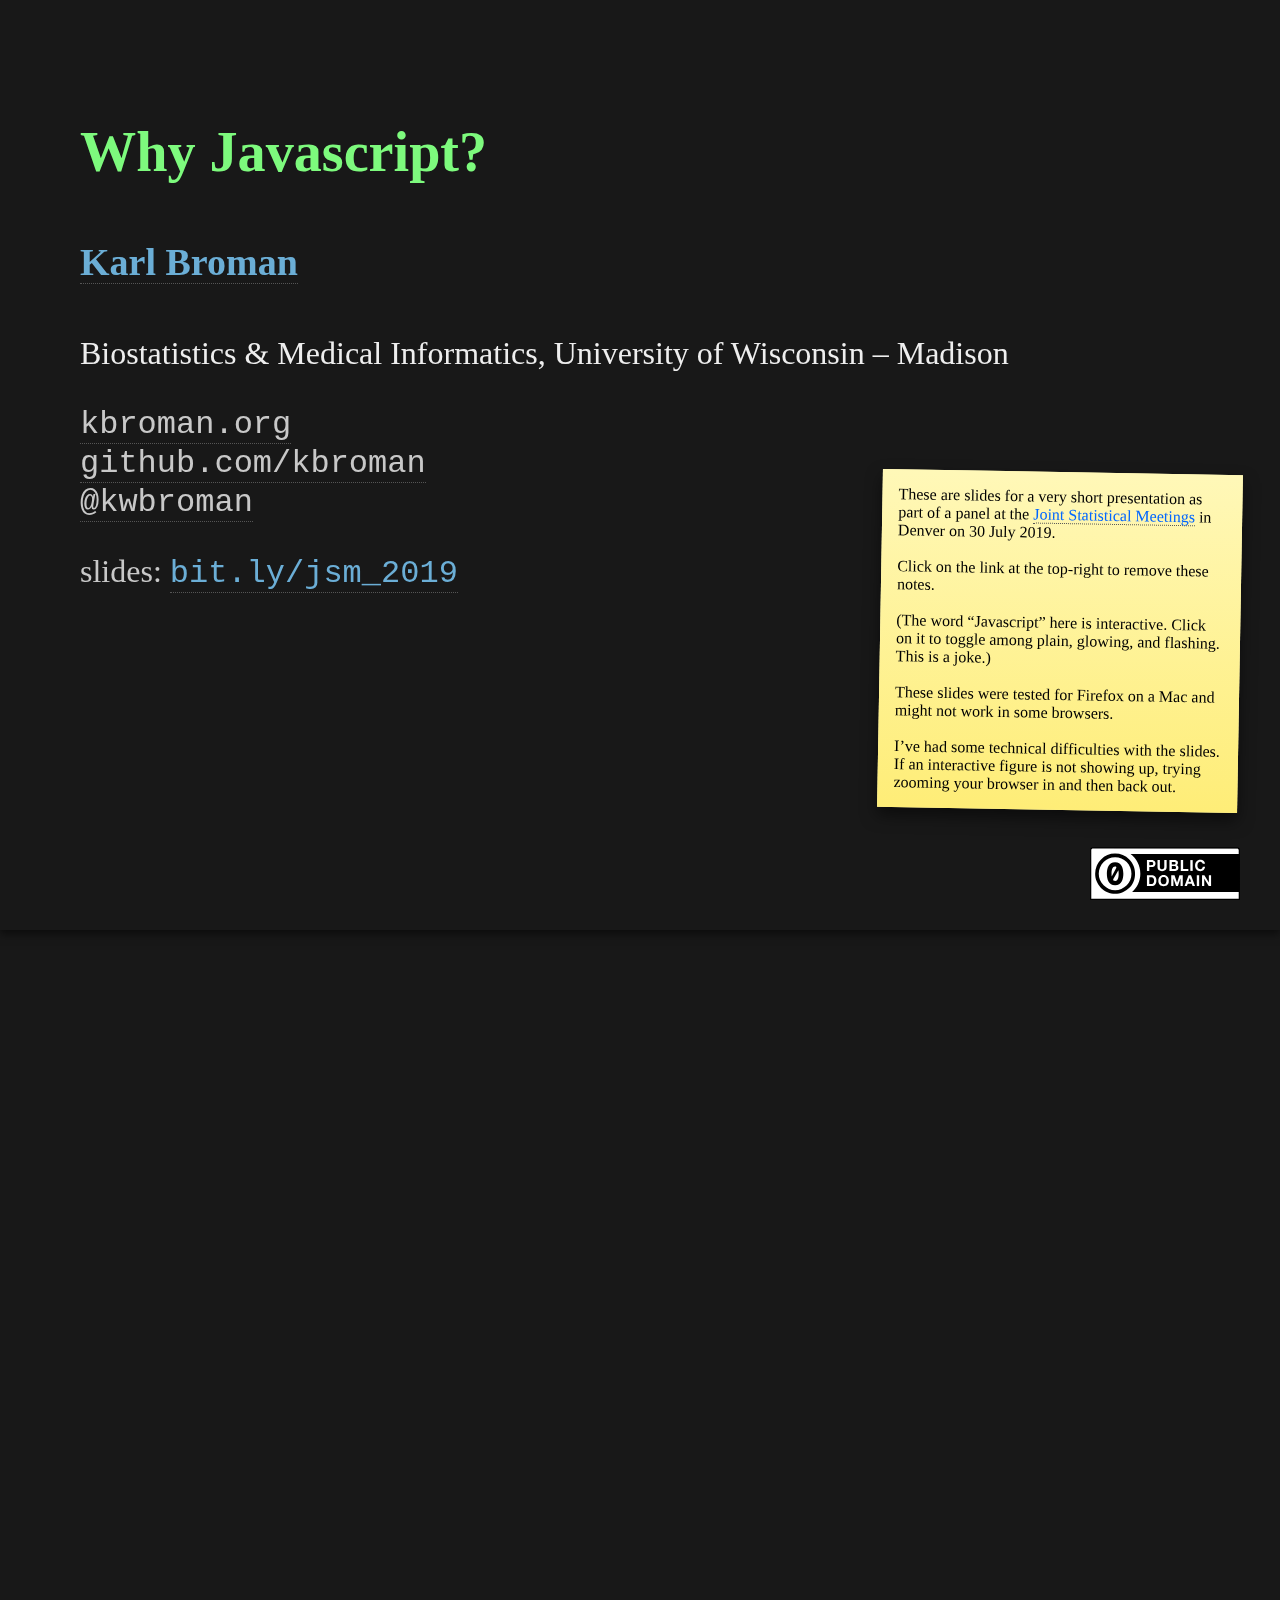
<file: index.html>
<!DOCTYPE html>
<html>
<head>
<meta charset="utf-8">
<meta name="apple-mobile-web-app-capable" content="yes">

<style>
@import url(CSS/stack.css);
@import url(CSS/d3-tip.css);
@import url(CSS/figures.css);
@import url(CSS/kbroman_talk.css);
@import url(CSS/corr_w_scatter.css);
@import url(CSS/panelutil.css);
</style>



<title>Why Javascript?</title>
</head>
<body class="overview">



<section class="titlepage" id="titlepage">
<h3 style="margin-top:-10px;" class="highlight">
Why <span id="flash" class="highlight">Javascript</span>?</h3>

<h4><a href="http://kbroman.org">Karl Broman</a></h4>
<p class="nopadding">Biostatistics &amp; Medical Informatics, University of Wisconsin
&ndash; Madison</p>

<p class="nopadding"><code>
<a href="https://kbroman.org" class="gray">kbroman.org</a><br/>
<a href="https://github.com/kbroman" class="gray">github.com/kbroman</a><br/>
<a href="https://twitter.com/kwbroman" class="gray">@kwbroman</a>
</code></p>

<p class="nopadding"><span class="gray">slides:</span> <code><a href="https://www.biostat.wisc.edu/~kbroman/presentations/JSM2019">bit.ly/jsm_2019</a></code></p>

<img style="position:fixed;bottom: 30px; right:40px; z-index: -1;" width="150px" src="Figs/cc-zero.svg" />



<aside>
These are slides for a very short presentation as part of a
panel at the <a href="">Joint Statistical Meetings</a> in Denver
on 30 July 2019.
<br/><br/>

Click on the link at the top-right to remove these
notes.<br/><br/>

(The word &ldquo;Javascript&rdquo; here is interactive. Click on it
to toggle among plain, glowing, and flashing. This is a joke.)<br/><br/>

These slides were tested for Firefox on a Mac and might not work
in some browsers.<br/><br/>

I&rsquo;ve had some technical difficulties with the slides. If an
interactive figure is not showing up, trying zooming your browser in
and then back out.
</aside>

</section>




<section nopadding id="D3">
<h3><a href="http://d3js.org">It's fun!</a></h3>

<div id="collision" style="position:fixed;top:-10px;left:-50px;width:1280px;height:960px;">
</div>

<div style="position:fixed;bottom:10px;left:10px;">
<code style="font-size:28px;"><a href="http://mbostock.github.io/d3/talk/20111018/collision.html">http://mbostock.github.io/d3/talk/20111018/collision.html</a></code></div>

<aside>
I&rsquo;m using <a href="http://d3js.org">D3</a>, a javascript
library for data visualization.  (D3 stands for &ldquo;data-driven
documents.&rdquo;)<br/><br/>

This is one of the images that convinced me that I wanted to learn D3.
There are lots of additional examples at the <a
href="https://github.com/mbostock/d3/wiki/Gallery">D3
gallery</a>.<br/><br/>

There&rsquo;s a ton to learn, and it&rsquo;s rather forbidding (and much of it is
dull).<br/><br/>

My most common mistake is to forget to include <code>.enter()</code>.
No error is given, but nothing shows up in the plot.
</aside>
<p class="pg">2</p></section>





<section id="corr_w_scatter">

<h3>high-dimensional data</h3>

<div id="corr_w_scatter" style="margin-left:-50px;"></div>


<aside>
Why interactivity? My primary interest is in the display of an overall
summary of high-dimensional data, but with access to the underlying
details.<br/><br/>

Heatmaps of things like correlation matrices can be quite useful, but
they are often hard to read.  It&rsquo;s nice to be able to read off the
values by hovering.<br/><br/>

Even better: to be able to click on a pixel and view the corresponding
scatterplot.<br/><br/>

This is a set of genes whose expression values are associated with
genotype at a common locus. In the scatterplots, the points are colored
by genotype at that locus.
</aside>

<p class="codelink">
<a href="Coffee/corr_w_scatter.coffee" class="gray">code</a> |
<a href="Data/corr_w_scatter.json" class="gray">data</a></p>
<p class="pg">3</p></section>





<section id="scatterplot">
<h3>exploratory data analysis</h3>
<div id="scatterplot" class="chart"></div>

<aside>Outliers can be easily identified, with the right interactive
plot.  In R, you can use <code>identify()</code>, but who remembers
how to do it?  Usually, I&rsquo;ll say, "Hmm...I want to figure out which point has
weight 1 &gt; 30 and weight 2 &lt; 25."</aside>

<p class="pg">4</p></section>




<section id="lod_and_effect">
<h3>people are busy</h3>

<div id="lod_and_effect" class="fig"></div>

<aside>
We know we should not rely solely on summary statistics (like the LOD
score), but if it takes an extra step to plot the underlying details,
we tend not to do it, or at least not so much as we should.<br/><br/>

I&rsquo;ve come to the conclusion that <em>every</em> graph could be
improved with interactivity. You at least want tooltips.<br/><br/>

The curves at the top are the same LOD curves we saw before. The LOD
score is a measure of association between genotype and phenotype.<br/><br/>

Click on a chromosome in the top panel to see a detailed view in the
lower-left panel.  Click on a marker in the lower-left panel to see
effect estimates and raw data on the right.  Hover over things on the
right to get some further information.
</aside>

<p class="codelink">
<a href="Coffee/lod_and_effect.coffee" class="gray">code</a> |
<a href="Data/insulinlod.json" class="gray">data</a></p>

<p class="pg">5</p></section>




<section id="lod_over_time">

<h3>reports to collaborators</h3>

<div id="lod_alltimes_fig" style="font-size:20px;margin-left:-50px;"></div>

<aside>
I write a lot of reports to collaborators, describing my analysis
results and conclusions.
It&rsquo;s hard to anticipate all possible questions that a collaborator
might have. (&ldquo;What gene is that?&rdquo;) And you can only show
so many pictures. <br/><br/>

Including interactive graphs in a report allows my collaborators to
answer a lot of their own questions on their own and to more fully
explore their own data.
And a single interactive graph can take the place of thousands of
static ones.<br/><br/>

Here we consider a phenotype measured over time, and perform QTL
analysis with each time point individually, to seek genetic loci that
affect the response.<br/><br/>

The top-left plot is a &ldquo;heat map&rdquo; of the LOD scores
for each time point at each genomic position.  LOD scores are also
colored to indicate the sign of the QTL effect, with red indicating
that BB lines have larger phenotype values and blue indicating that AA lines
have larger phenotype values.  We consider only those (position, time)
pairs with LOD > 1.<br/><br/>

When you hover over a point in the top-left plot, the LOD curves for the
corresponding time are shown below, and the phenotype averages and
estimated QTL effect (across time) for the corresponding genomic
position are shown to the right.<br/><br/>

Click on a point to show pointwise confidence bands on the QTL
effect (&plusmn; 2 SE).  (We require a mouse click, as otherwise the graph
was painfully slow to refresh.)
</aside>


<p class="codelink">
<a href="Coffee/lod_alltimes.coffee" class="gray">code</a> |
<a href="Data/all_lod.json" class="gray">data</a></p>


<p class="pg">6</p></section>



<section id="permutation">

<h3>teaching</h3>

<div id="lod_onetime_random_fig" style="margin-left:-30px;"></div>

<p class="codelink">
<a href="Coffee/lod_onetime_random.coffee" class="gray">code</a> |
<a href="Data/onetime_random.json" class="gray">data</a></p>



<aside>
Interactive graphs are incredibly valuable educational tools.<br/><br/>

You can only show so many static graphs, and it can be a big step to get
students to make more, on their own.<br/><br/>

Interactive graphs can be a big help to build students&rsquo; intution
and understanding, both as a demonstration, and as a tool that they
can play with.<br/><br/>

This is an illustration of permutation test: Click the green button to shuffle
the phenotypes and re-draw the LOD curves.
</aside>

<p class="pg">7</p></section>











<section>
<h3>Summary</h3>

<ul class="tight">
  <li>Javascript is fun!</li>
  <li>High-dimensional data</li>
  <li>Eases exploratory data analysis</li>
  <li>Encourages exploration</li>
  <li>Simplifies reports</li>
  <li>Helps teach concepts</li>
</ul>

<aside>
It&rsquo;s always good to have a summary slide with your key points.
</aside>


<div style="position:fixed;bottom:50px;left:50px;">
<code style="font-size:28px; color:gray;">Slides: <a href="https://bit.ly/jsm_2019">bit.ly/jsm_2019</a></code></div>

<p class="pg">8</p></section>




<script charset="utf-8" type="text/javascript" src="JS/d3.min.js"></script>
<script type="text/javascript" src="JS/d3.tip.js"></script>

<script src="JS/plotframe.js"></script>

<script type="text/javascript" src="JS/corr_w_scatter.js"></script>
<script type="text/javascript" src="JS/scatterplot.js"></script>
<script type="text/javascript" src="JS/lod_and_effect.js"></script>
<script type="text/javascript" src="JS/lod_alltimes.js"></script>
<script type="text/javascript" src="JS/lod_onetime_random.js"></script>
<script type="text/javascript" src="JS/collision.js"></script>

<script type="text/javascript" src="JS/slide_transition.js"></script>
<script type="text/javascript" src="JS/flash_text.js"></script>
<script type="text/javascript" src="JS/stack.v0.js"></script>
<script type="text/javascript" src="JS/handle_stickies.js"></script>

</body>
</html>
</file>
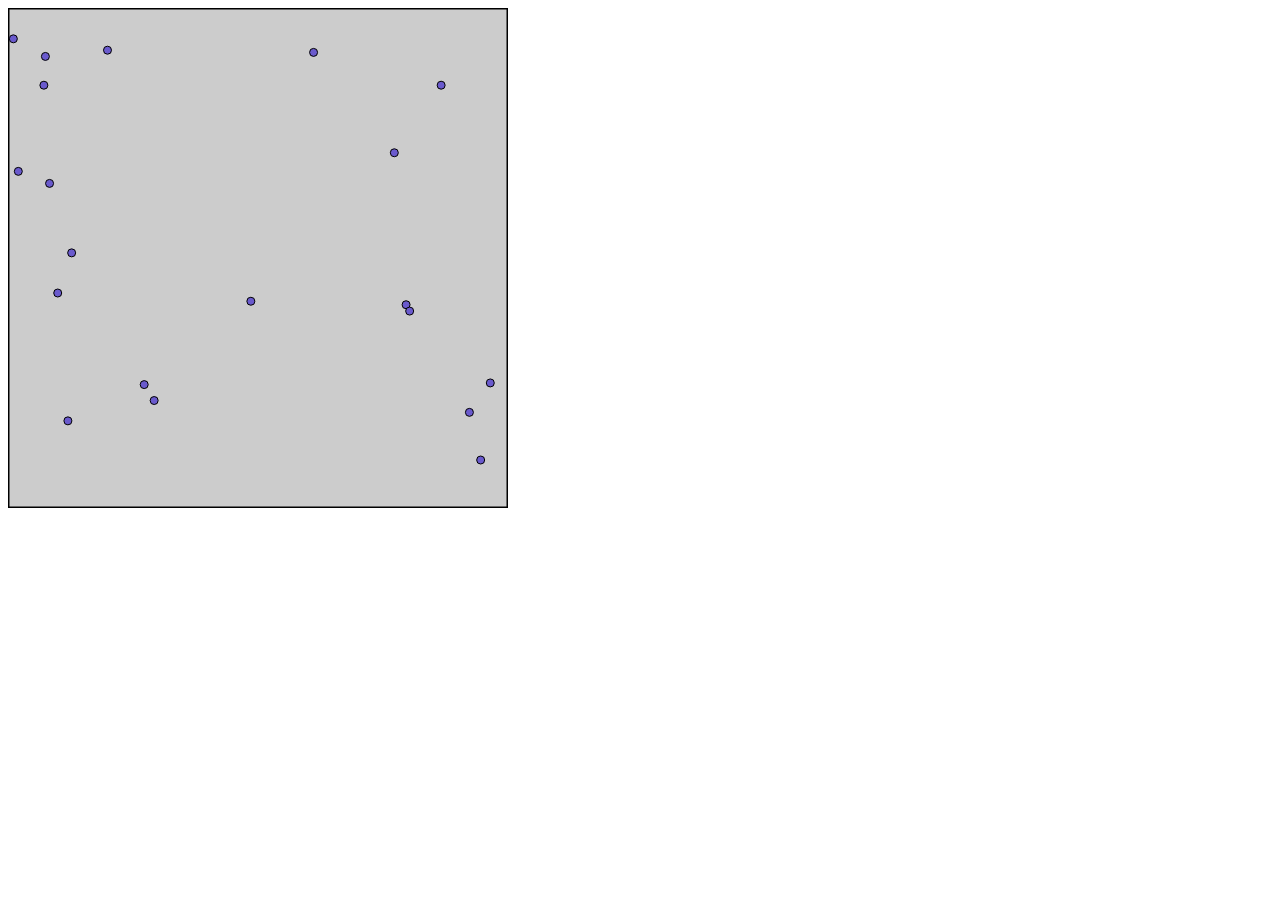
<file: Examples/live_coding_complete.html>
<!DOCTYPE html>
<html>
<head></head>
<body>

<div id="chart"></div>

<script type="text/javascript" src="../JS/d3.min.js"></script>

<script type="text/javascript">
h = 500
w = 500
svg = d3.select("div#chart")
        .append("svg")
        .attr("height", h)
        .attr("width", w)

svg.append("rect")
   .attr("height", h)
   .attr("width", w)
   .attr("fill", "#ccc")
   .attr("stroke", "black")
   .attr("stroke-width", 3)

n = 20
xy = []
for(i=0; i<n; i++) {
  xy.push({x:Math.random()*w, y:Math.random()*h, state:0})
}

svg.selectAll("empty")
   .data(xy)
   .enter()
   .append("circle")
   .attr("cx", function(d) { return d.x; })
   .attr("cy", function(d) { return d.y; })
   .attr("r", 4)
   .attr("fill", "slateblue")
   .attr("stroke", "black")
   .on("click", function(d) {
       d3.select(this)
         .attr("fill", function(d) {
              d.state = 1 - d.state
              if(d.state==1) { return "Orchid"; }
              return "slateblue" })
       })
</script>

</body></html>
</file>
